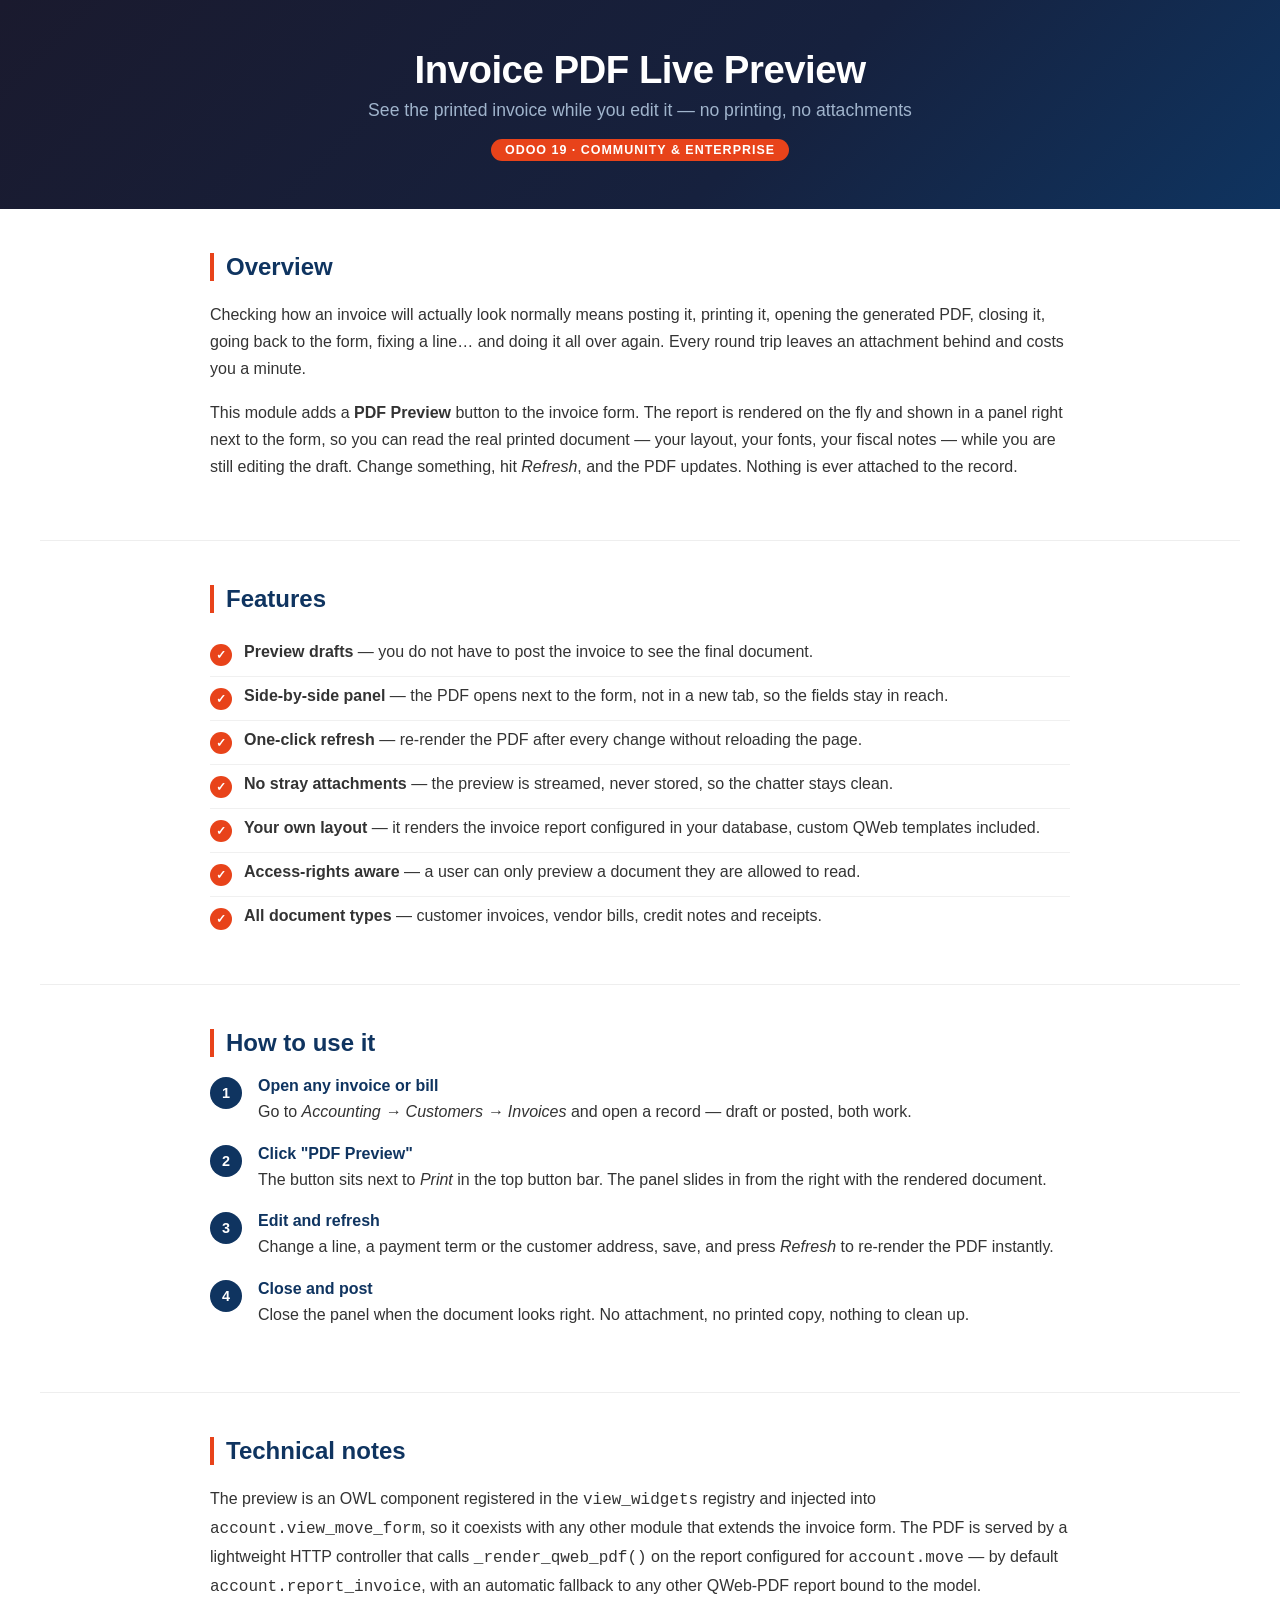
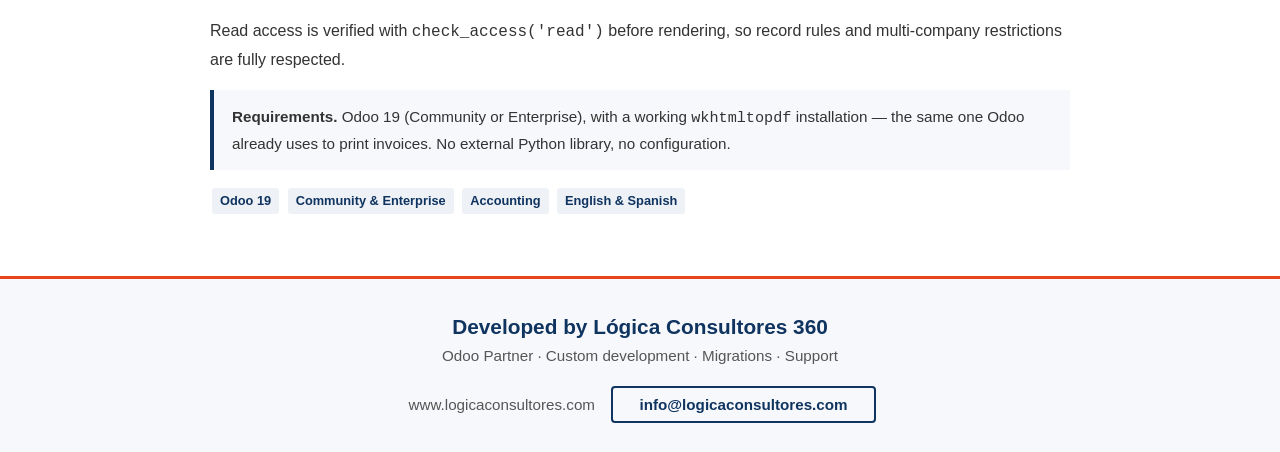
<file: account_invoice_preview/static/description/index.html>
<!DOCTYPE html>
<html lang="en">
<head>
    <meta charset="UTF-8"/>
<style>
        body { font-family: 'Helvetica Neue', Arial, sans-serif; color: #333; margin: 0; padding: 0; }

        /* ── Header ── */
        .lc-header {
            background: linear-gradient(135deg, #1a1a2e 0%, #16213e 60%, #0f3460 100%);
            padding: 48px 40px;
            text-align: center;
        }
        .lc-header h1 {
            color: #ffffff;
            font-size: 2.4rem;
            font-weight: 700;
            margin: 0 0 8px;
            letter-spacing: -0.5px;
        }
        .lc-header p {
            color: #a0b4cc;
            font-size: 1.1rem;
            margin: 0;
        }
        .lc-badge {
            display: inline-block;
            margin-top: 18px;
            background: #e8431a;
            color: #fff;
            font-size: 0.78rem;
            font-weight: 600;
            letter-spacing: 1px;
            text-transform: uppercase;
            padding: 4px 14px;
            border-radius: 20px;
        }

        /* ── Sections ── */
        .lc-section { padding: 44px 40px; max-width: 860px; margin: 0 auto; }
        .lc-section h2 {
            font-size: 1.5rem;
            font-weight: 700;
            color: #0f3460;
            border-left: 4px solid #e8431a;
            padding-left: 12px;
            margin: 0 0 20px;
        }
        .lc-section p { line-height: 1.7; font-size: 1rem; margin: 0 0 16px; }

        /* ── Feature list ── */
        .lc-features { list-style: none; padding: 0; margin: 0; }
        .lc-features li {
            display: flex;
            align-items: flex-start;
            gap: 12px;
            padding: 10px 0;
            font-size: 1rem;
            border-bottom: 1px solid #f0f0f0;
        }
        .lc-features li:last-child { border-bottom: none; }
        .lc-check {
            flex-shrink: 0;
            width: 22px;
            height: 22px;
            background: #e8431a;
            border-radius: 50%;
            display: flex;
            align-items: center;
            justify-content: center;
            margin-top: 1px;
        }
        .lc-check::after {
            content: '✓';
            color: white;
            font-size: 12px;
            font-weight: 700;
        }

        /* ── Steps ── */
        .lc-steps { counter-reset: step; padding: 0; list-style: none; margin: 0; }
        .lc-steps li {
            counter-increment: step;
            display: flex;
            gap: 16px;
            margin-bottom: 20px;
            align-items: flex-start;
        }
        .lc-steps li::before {
            content: counter(step);
            flex-shrink: 0;
            width: 32px;
            height: 32px;
            background: #0f3460;
            color: white;
            border-radius: 50%;
            display: flex;
            align-items: center;
            justify-content: center;
            font-weight: 700;
            font-size: 0.9rem;
        }
        .lc-steps li p { margin: 4px 0 0; font-size: 1rem; line-height: 1.6; }
        .lc-steps li strong { display: block; font-size: 1rem; color: #0f3460; }

        /* ── Divider ── */
        .lc-divider { border: none; border-top: 1px solid #eee; margin: 0 40px; }

        /* ── Footer / CTA ── */
        .lc-footer {
            background: #f7f8fb;
            border-top: 3px solid #e8431a;
            padding: 36px 40px;
            text-align: center;
        }
        .lc-footer h3 { font-size: 1.3rem; color: #0f3460; margin: 0 0 8px; }
        .lc-footer p { color: #555; font-size: 0.95rem; margin: 0 0 18px; }
        .lc-footer a.lc-btn {
            display: inline-block;
            background: #e8431a;
            color: #fff;
            text-decoration: none;
            font-weight: 600;
            padding: 10px 28px;
            border-radius: 4px;
            font-size: 0.95rem;
            margin: 4px;
        }
        .lc-footer a.lc-btn-outline {
            display: inline-block;
            border: 2px solid #0f3460;
            color: #0f3460;
            text-decoration: none;
            font-weight: 600;
            padding: 8px 26px;
            border-radius: 4px;
            font-size: 0.95rem;
            margin: 4px;
        }
    </style>
    <style>
        .lc-table { width: 100%; border-collapse: collapse; font-size: .95rem; }
        .lc-table th { background: #0f3460; color: #fff; text-align: left; padding: 10px 14px; font-weight: 600; }
        .lc-table td { border-bottom: 1px solid #eee; padding: 10px 14px; }
        .lc-table tr:last-child td { border-bottom: none; }
        .lc-note { background: #f7f8fb; border-left: 4px solid #0f3460; padding: 14px 18px; font-size: .95rem; line-height: 1.65; }
        .lc-tag { display:inline-block; background:#eef1f5; color:#0f3460; border-radius:3px; padding:2px 8px; font-size:.8rem; font-weight:600; margin:2px; }
    </style>
</head>
<body>

<!-- ── HEADER ── -->
<div class="lc-header">
    <h1>Invoice PDF Live Preview</h1>
    <p>See the printed invoice while you edit it &mdash; no printing, no attachments</p>
    <span class="lc-badge">Odoo 19 &middot; Community &amp; Enterprise</span>
</div>

<!-- ── SCREENSHOT ── -->

<!-- ── OVERVIEW ── -->
<div class="lc-section">
    <h2>Overview</h2>
    <p>
        Checking how an invoice will actually look normally means posting it, printing it,
        opening the generated PDF, closing it, going back to the form, fixing a line&hellip;
        and doing it all over again. Every round trip leaves an attachment behind and costs
        you a minute.
    </p>
    <p>
        This module adds a <strong>PDF Preview</strong> button to the invoice form. The report
        is rendered on the fly and shown in a panel right next to the form, so you can read the
        real printed document &mdash; your layout, your fonts, your fiscal notes &mdash; while
        you are still editing the draft. Change something, hit <em>Refresh</em>, and the PDF
        updates. Nothing is ever attached to the record.
    </p>
</div>

<hr class="lc-divider"/>

<!-- ── FEATURES ── -->
<div class="lc-section">
    <h2>Features</h2>
    <ul class="lc-features">
        <li>
            <span class="lc-check"></span>
            <span><strong>Preview drafts</strong> &mdash; you do not have to post the invoice to see the final document.</span>
        </li>
        <li>
            <span class="lc-check"></span>
            <span><strong>Side-by-side panel</strong> &mdash; the PDF opens next to the form, not in a new tab, so the fields stay in reach.</span>
        </li>
        <li>
            <span class="lc-check"></span>
            <span><strong>One-click refresh</strong> &mdash; re-render the PDF after every change without reloading the page.</span>
        </li>
        <li>
            <span class="lc-check"></span>
            <span><strong>No stray attachments</strong> &mdash; the preview is streamed, never stored, so the chatter stays clean.</span>
        </li>
        <li>
            <span class="lc-check"></span>
            <span><strong>Your own layout</strong> &mdash; it renders the invoice report configured in your database, custom QWeb templates included.</span>
        </li>
        <li>
            <span class="lc-check"></span>
            <span><strong>Access-rights aware</strong> &mdash; a user can only preview a document they are allowed to read.</span>
        </li>
        <li>
            <span class="lc-check"></span>
            <span><strong>All document types</strong> &mdash; customer invoices, vendor bills, credit notes and receipts.</span>
        </li>
    </ul>
</div>

<hr class="lc-divider"/>

<!-- ── HOW IT WORKS ── -->
<div class="lc-section">
    <h2>How to use it</h2>
    <ol class="lc-steps">
        <li>
            <div>
                <strong>Open any invoice or bill</strong>
                <p>Go to <em>Accounting &rarr; Customers &rarr; Invoices</em> and open a record &mdash; draft or posted, both work.</p>
            </div>
        </li>
        <li>
            <div>
                <strong>Click "PDF Preview"</strong>
                <p>The button sits next to <em>Print</em> in the top button bar. The panel slides in from the right with the rendered document.</p>
            </div>
        </li>
        <li>
            <div>
                <strong>Edit and refresh</strong>
                <p>Change a line, a payment term or the customer address, save, and press <em>Refresh</em> to re-render the PDF instantly.</p>
            </div>
        </li>
        <li>
            <div>
                <strong>Close and post</strong>
                <p>Close the panel when the document looks right. No attachment, no printed copy, nothing to clean up.</p>
            </div>
        </li>
    </ol>
</div>

<hr class="lc-divider"/>

<!-- ── TECHNICAL ── -->
<div class="lc-section">
    <h2>Technical notes</h2>
    <p>
        The preview is an OWL component registered in the <code>view_widgets</code> registry and
        injected into <code>account.view_move_form</code>, so it coexists with any other module
        that extends the invoice form. The PDF is served by a lightweight HTTP controller that
        calls <code>_render_qweb_pdf()</code> on the report configured for
        <code>account.move</code> &mdash; by default <code>account.report_invoice</code>, with an
        automatic fallback to any other QWeb-PDF report bound to the model.
    </p>
    <p>
        Read access is verified with <code>check_access('read')</code> before rendering, so record
        rules and multi-company restrictions are fully respected.
    </p>
    <div class="lc-note">
        <strong>Requirements.</strong> Odoo 19 (Community or Enterprise), with a working
        <code>wkhtmltopdf</code> installation &mdash; the same one Odoo already uses to print
        invoices. No external Python library, no configuration.
    </div>
    <p style="margin-top:16px;">
        <span class="lc-tag">Odoo 19</span>
        <span class="lc-tag">Community &amp; Enterprise</span>
        <span class="lc-tag">Accounting</span>
        <span class="lc-tag">English &amp; Spanish</span>
    </p>
</div>

<!-- ── FOOTER / CTA ── -->
<div class="lc-footer">
    <h3>Developed by L&oacute;gica Consultores 360</h3>
    <p>Odoo Partner &middot; Custom development &middot; Migrations &middot; Support</p>
    <span style="color: #555; font-size: 0.95rem; display: inline-block; margin: 4px 8px;">www.logicaconsultores.com</span>
    <a class="lc-btn-outline" href="mailto:info@logicaconsultores.com">info@logicaconsultores.com</a>
</div>

</body>
</html>
</file>
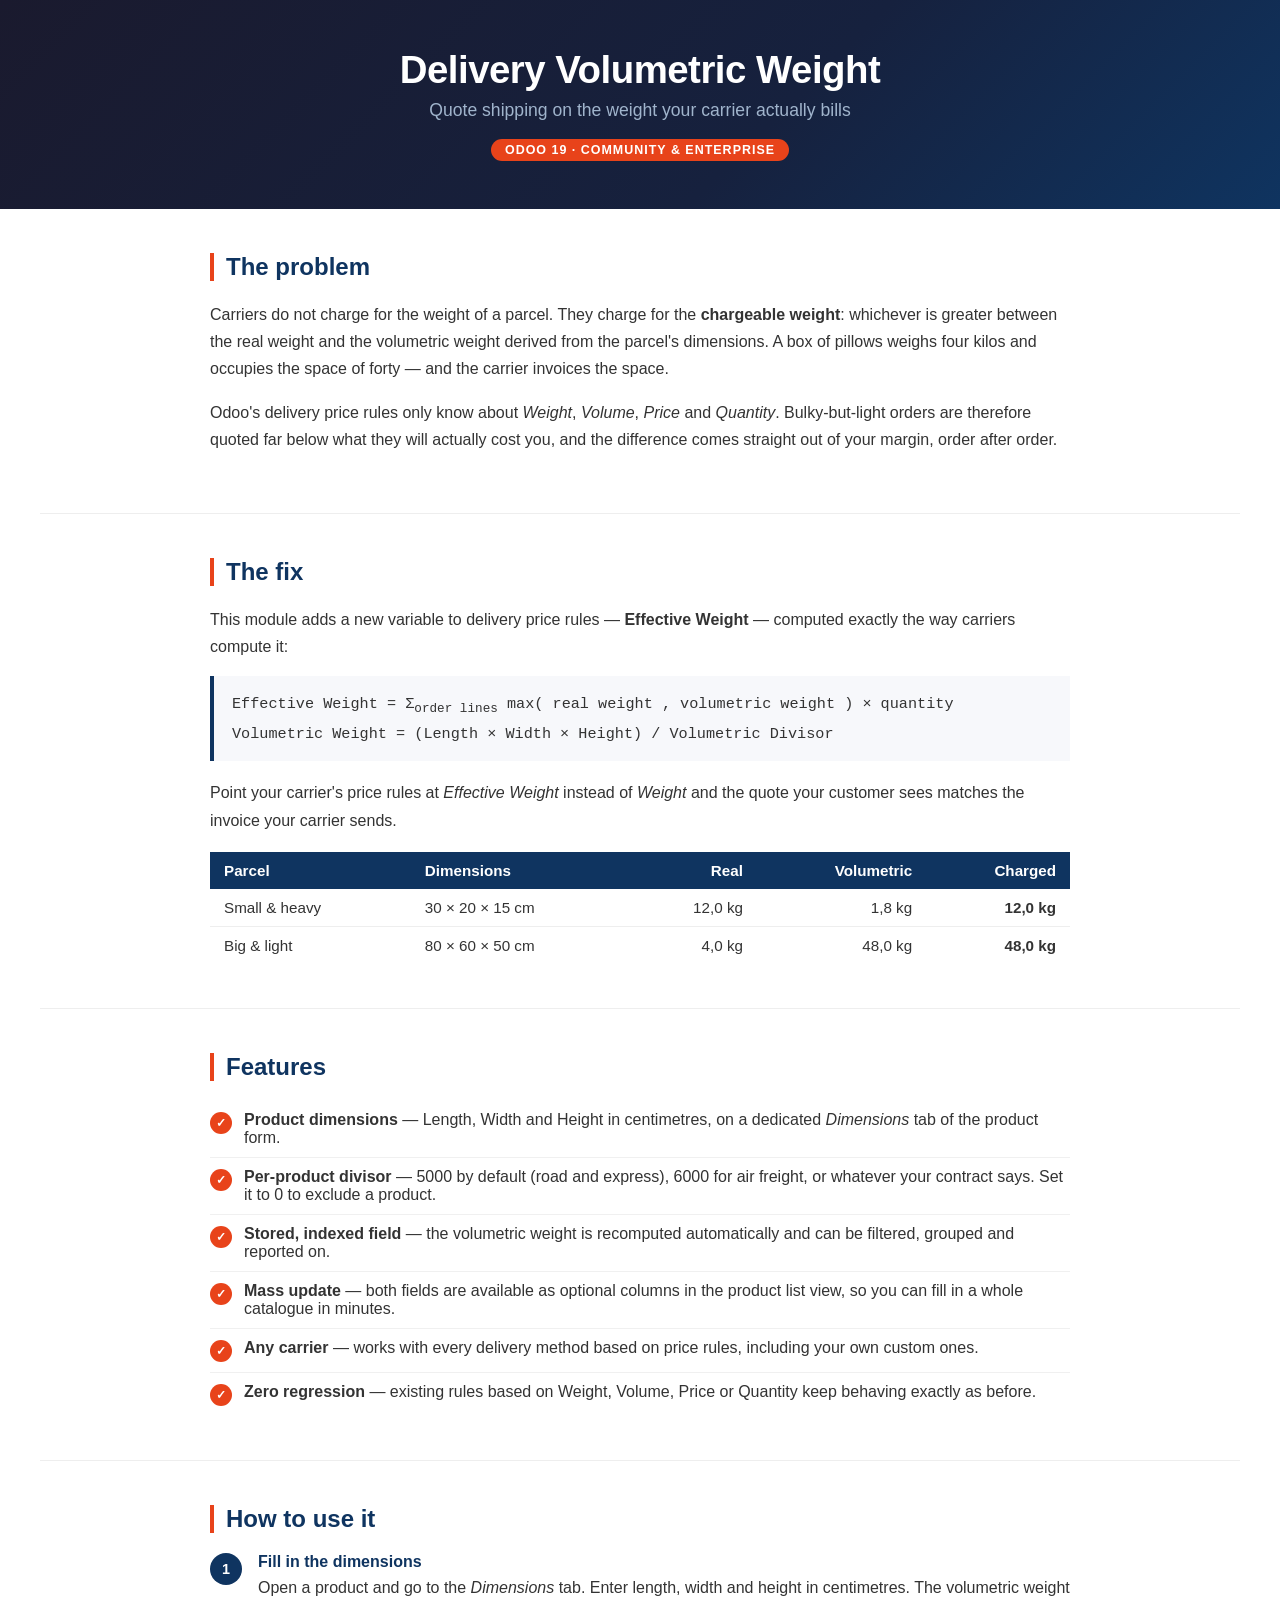
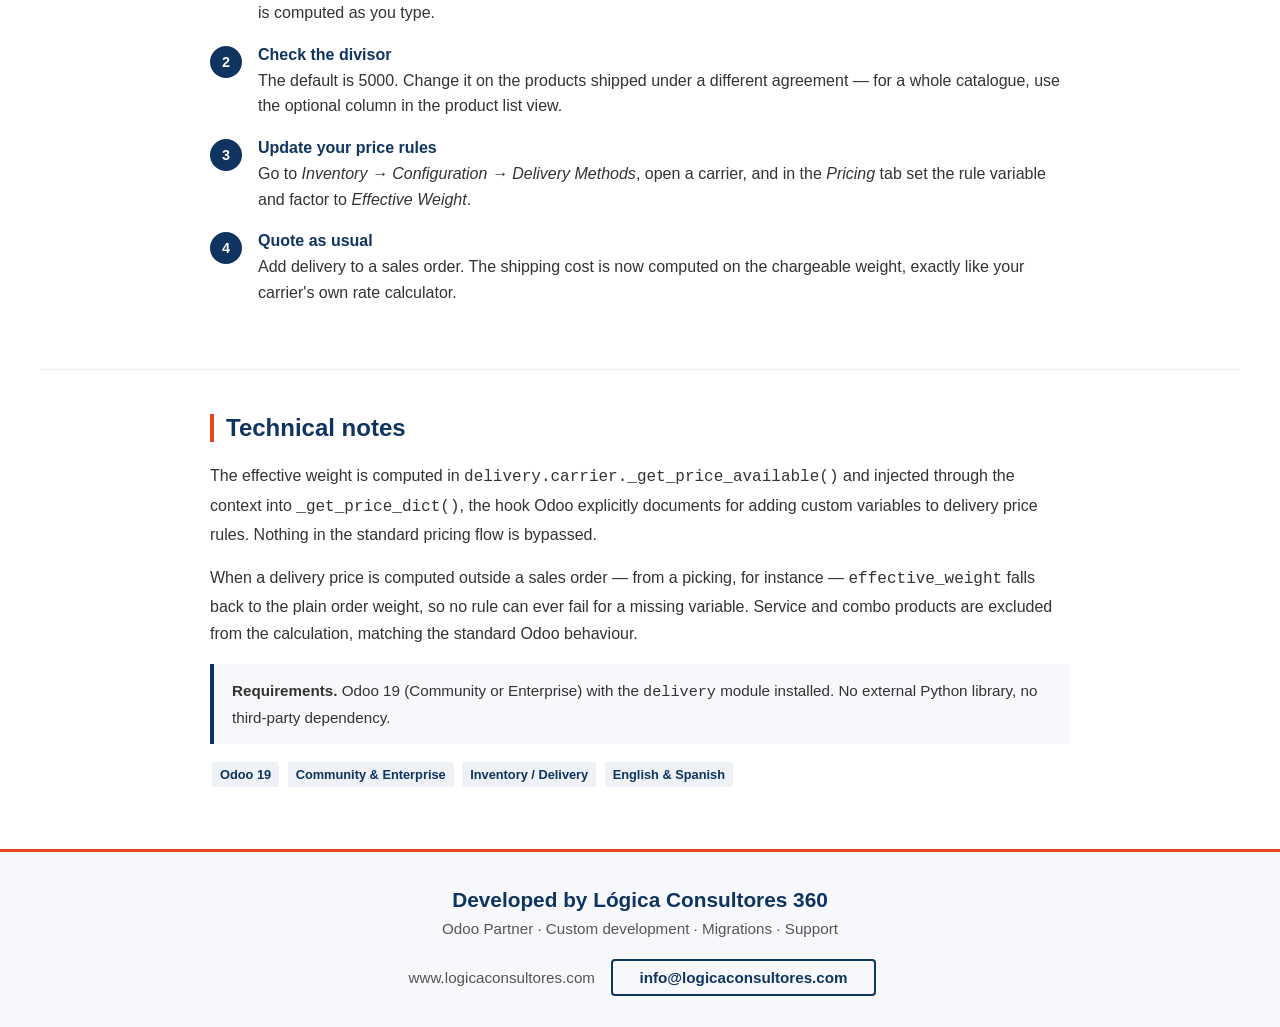
<file: delivery_volumetric_weight/static/description/index.html>
<!DOCTYPE html>
<html lang="en">
<head>
    <meta charset="UTF-8"/>
<style>
        body { font-family: 'Helvetica Neue', Arial, sans-serif; color: #333; margin: 0; padding: 0; }

        /* ── Header ── */
        .lc-header {
            background: linear-gradient(135deg, #1a1a2e 0%, #16213e 60%, #0f3460 100%);
            padding: 48px 40px;
            text-align: center;
        }
        .lc-header h1 {
            color: #ffffff;
            font-size: 2.4rem;
            font-weight: 700;
            margin: 0 0 8px;
            letter-spacing: -0.5px;
        }
        .lc-header p {
            color: #a0b4cc;
            font-size: 1.1rem;
            margin: 0;
        }
        .lc-badge {
            display: inline-block;
            margin-top: 18px;
            background: #e8431a;
            color: #fff;
            font-size: 0.78rem;
            font-weight: 600;
            letter-spacing: 1px;
            text-transform: uppercase;
            padding: 4px 14px;
            border-radius: 20px;
        }

        /* ── Sections ── */
        .lc-section { padding: 44px 40px; max-width: 860px; margin: 0 auto; }
        .lc-section h2 {
            font-size: 1.5rem;
            font-weight: 700;
            color: #0f3460;
            border-left: 4px solid #e8431a;
            padding-left: 12px;
            margin: 0 0 20px;
        }
        .lc-section p { line-height: 1.7; font-size: 1rem; margin: 0 0 16px; }

        /* ── Feature list ── */
        .lc-features { list-style: none; padding: 0; margin: 0; }
        .lc-features li {
            display: flex;
            align-items: flex-start;
            gap: 12px;
            padding: 10px 0;
            font-size: 1rem;
            border-bottom: 1px solid #f0f0f0;
        }
        .lc-features li:last-child { border-bottom: none; }
        .lc-check {
            flex-shrink: 0;
            width: 22px;
            height: 22px;
            background: #e8431a;
            border-radius: 50%;
            display: flex;
            align-items: center;
            justify-content: center;
            margin-top: 1px;
        }
        .lc-check::after {
            content: '✓';
            color: white;
            font-size: 12px;
            font-weight: 700;
        }

        /* ── Steps ── */
        .lc-steps { counter-reset: step; padding: 0; list-style: none; margin: 0; }
        .lc-steps li {
            counter-increment: step;
            display: flex;
            gap: 16px;
            margin-bottom: 20px;
            align-items: flex-start;
        }
        .lc-steps li::before {
            content: counter(step);
            flex-shrink: 0;
            width: 32px;
            height: 32px;
            background: #0f3460;
            color: white;
            border-radius: 50%;
            display: flex;
            align-items: center;
            justify-content: center;
            font-weight: 700;
            font-size: 0.9rem;
        }
        .lc-steps li p { margin: 4px 0 0; font-size: 1rem; line-height: 1.6; }
        .lc-steps li strong { display: block; font-size: 1rem; color: #0f3460; }

        /* ── Divider ── */
        .lc-divider { border: none; border-top: 1px solid #eee; margin: 0 40px; }

        /* ── Footer / CTA ── */
        .lc-footer {
            background: #f7f8fb;
            border-top: 3px solid #e8431a;
            padding: 36px 40px;
            text-align: center;
        }
        .lc-footer h3 { font-size: 1.3rem; color: #0f3460; margin: 0 0 8px; }
        .lc-footer p { color: #555; font-size: 0.95rem; margin: 0 0 18px; }
        .lc-footer a.lc-btn {
            display: inline-block;
            background: #e8431a;
            color: #fff;
            text-decoration: none;
            font-weight: 600;
            padding: 10px 28px;
            border-radius: 4px;
            font-size: 0.95rem;
            margin: 4px;
        }
        .lc-footer a.lc-btn-outline {
            display: inline-block;
            border: 2px solid #0f3460;
            color: #0f3460;
            text-decoration: none;
            font-weight: 600;
            padding: 8px 26px;
            border-radius: 4px;
            font-size: 0.95rem;
            margin: 4px;
        }
    </style>
    <style>
        .lc-table { width: 100%; border-collapse: collapse; font-size: .95rem; }
        .lc-table th { background: #0f3460; color: #fff; text-align: left; padding: 10px 14px; font-weight: 600; }
        .lc-table td { border-bottom: 1px solid #eee; padding: 10px 14px; }
        .lc-table tr:last-child td { border-bottom: none; }
        .lc-table td.num { text-align: right; font-variant-numeric: tabular-nums; }
        .lc-note { background: #f7f8fb; border-left: 4px solid #0f3460; padding: 14px 18px; font-size: .95rem; line-height: 1.65; }
        .lc-tag { display:inline-block; background:#eef1f5; color:#0f3460; border-radius:3px; padding:2px 8px; font-size:.8rem; font-weight:600; margin:2px; }
    </style>
</head>
<body>

<!-- ── HEADER ── -->
<div class="lc-header">
    <h1>Delivery Volumetric Weight</h1>
    <p>Quote shipping on the weight your carrier actually bills</p>
    <span class="lc-badge">Odoo 19 &middot; Community &amp; Enterprise</span>
</div>


<div class="lc-section">
    <h2>The problem</h2>
    <p>
        Carriers do not charge for the weight of a parcel. They charge for the
        <strong>chargeable weight</strong>: whichever is greater between the real weight and
        the volumetric weight derived from the parcel's dimensions. A box of pillows weighs
        four kilos and occupies the space of forty &mdash; and the carrier invoices the space.
    </p>
    <p>
        Odoo's delivery price rules only know about <em>Weight</em>, <em>Volume</em>,
        <em>Price</em> and <em>Quantity</em>. Bulky-but-light orders are therefore quoted far
        below what they will actually cost you, and the difference comes straight out of your
        margin, order after order.
    </p>
</div>

<hr class="lc-divider"/>

<div class="lc-section">
    <h2>The fix</h2>
    <p>
        This module adds a new variable to delivery price rules &mdash; <strong>Effective
        Weight</strong> &mdash; computed exactly the way carriers compute it:
    </p>
    <div class="lc-note">
        <code>Effective Weight = &Sigma;<sub>order lines</sub> max( real weight , volumetric weight ) &times; quantity</code><br/>
        <code>Volumetric Weight = (Length &times; Width &times; Height) / Volumetric Divisor</code>
    </div>
    <p style="margin-top:18px;">
        Point your carrier's price rules at <em>Effective Weight</em> instead of <em>Weight</em>
        and the quote your customer sees matches the invoice your carrier sends.
    </p>

    <table class="lc-table" style="margin-top:18px;">
        <tr>
            <th>Parcel</th><th>Dimensions</th><th style="text-align:right">Real</th>
            <th style="text-align:right">Volumetric</th><th style="text-align:right">Charged</th>
        </tr>
        <tr>
            <td>Small &amp; heavy</td><td>30 &times; 20 &times; 15 cm</td>
            <td class="num">12,0 kg</td><td class="num">1,8 kg</td><td class="num"><strong>12,0 kg</strong></td>
        </tr>
        <tr>
            <td>Big &amp; light</td><td>80 &times; 60 &times; 50 cm</td>
            <td class="num">4,0 kg</td><td class="num">48,0 kg</td><td class="num"><strong>48,0 kg</strong></td>
        </tr>
    </table>
</div>

<hr class="lc-divider"/>

<div class="lc-section">
    <h2>Features</h2>
    <ul class="lc-features">
        <li>
            <span class="lc-check"></span>
            <span><strong>Product dimensions</strong> &mdash; Length, Width and Height in centimetres, on a dedicated <em>Dimensions</em> tab of the product form.</span>
        </li>
        <li>
            <span class="lc-check"></span>
            <span><strong>Per-product divisor</strong> &mdash; 5000 by default (road and express), 6000 for air freight, or whatever your contract says. Set it to 0 to exclude a product.</span>
        </li>
        <li>
            <span class="lc-check"></span>
            <span><strong>Stored, indexed field</strong> &mdash; the volumetric weight is recomputed automatically and can be filtered, grouped and reported on.</span>
        </li>
        <li>
            <span class="lc-check"></span>
            <span><strong>Mass update</strong> &mdash; both fields are available as optional columns in the product list view, so you can fill in a whole catalogue in minutes.</span>
        </li>
        <li>
            <span class="lc-check"></span>
            <span><strong>Any carrier</strong> &mdash; works with every delivery method based on price rules, including your own custom ones.</span>
        </li>
        <li>
            <span class="lc-check"></span>
            <span><strong>Zero regression</strong> &mdash; existing rules based on Weight, Volume, Price or Quantity keep behaving exactly as before.</span>
        </li>
    </ul>
</div>

<hr class="lc-divider"/>

<div class="lc-section">
    <h2>How to use it</h2>
    <ol class="lc-steps">
        <li>
            <div>
                <strong>Fill in the dimensions</strong>
                <p>Open a product and go to the <em>Dimensions</em> tab. Enter length, width and height in centimetres. The volumetric weight is computed as you type.</p>
            </div>
        </li>
        <li>
            <div>
                <strong>Check the divisor</strong>
                <p>The default is 5000. Change it on the products shipped under a different agreement &mdash; for a whole catalogue, use the optional column in the product list view.</p>
            </div>
        </li>
        <li>
            <div>
                <strong>Update your price rules</strong>
                <p>Go to <em>Inventory &rarr; Configuration &rarr; Delivery Methods</em>, open a carrier, and in the <em>Pricing</em> tab set the rule variable and factor to <em>Effective Weight</em>.</p>
            </div>
        </li>
        <li>
            <div>
                <strong>Quote as usual</strong>
                <p>Add delivery to a sales order. The shipping cost is now computed on the chargeable weight, exactly like your carrier's own rate calculator.</p>
            </div>
        </li>
    </ol>
</div>

<hr class="lc-divider"/>

<div class="lc-section">
    <h2>Technical notes</h2>
    <p>
        The effective weight is computed in <code>delivery.carrier._get_price_available()</code>
        and injected through the context into <code>_get_price_dict()</code>, the hook Odoo
        explicitly documents for adding custom variables to delivery price rules. Nothing in the
        standard pricing flow is bypassed.
    </p>
    <p>
        When a delivery price is computed outside a sales order &mdash; from a picking, for
        instance &mdash; <code>effective_weight</code> falls back to the plain order weight, so
        no rule can ever fail for a missing variable. Service and combo products are excluded
        from the calculation, matching the standard Odoo behaviour.
    </p>
    <div class="lc-note">
        <strong>Requirements.</strong> Odoo 19 (Community or Enterprise) with the
        <code>delivery</code> module installed. No external Python library, no third-party
        dependency.
    </div>
    <p style="margin-top:16px;">
        <span class="lc-tag">Odoo 19</span>
        <span class="lc-tag">Community &amp; Enterprise</span>
        <span class="lc-tag">Inventory / Delivery</span>
        <span class="lc-tag">English &amp; Spanish</span>
    </p>
</div>

<!-- ── FOOTER / CTA ── -->
<div class="lc-footer">
    <h3>Developed by L&oacute;gica Consultores 360</h3>
    <p>Odoo Partner &middot; Custom development &middot; Migrations &middot; Support</p>
    <span style="color: #555; font-size: 0.95rem; display: inline-block; margin: 4px 8px;">www.logicaconsultores.com</span>
    <a class="lc-btn-outline" href="mailto:info@logicaconsultores.com">info@logicaconsultores.com</a>
</div>

</body>
</html>
</file>
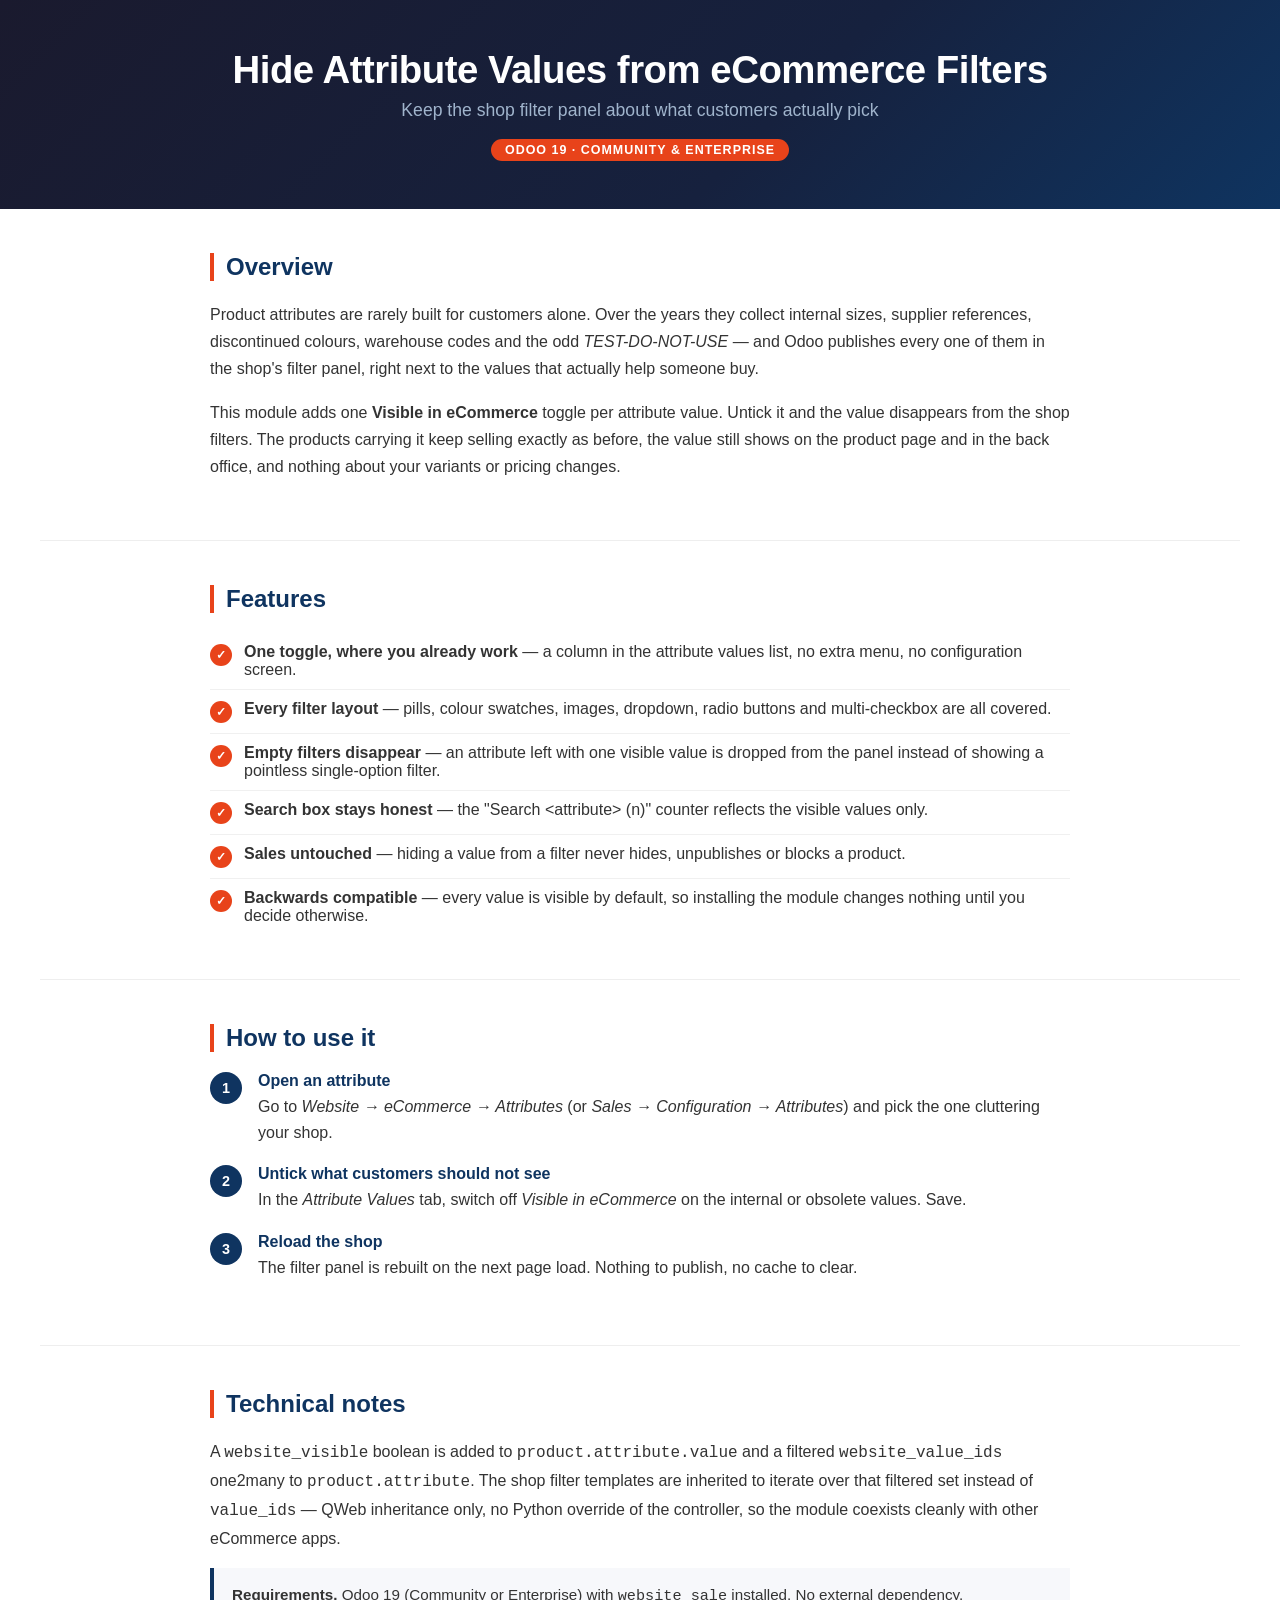
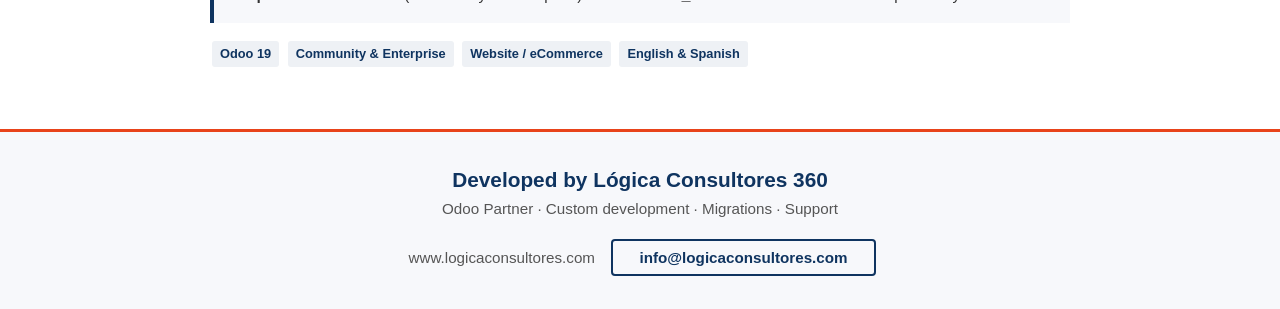
<file: website_sale_attribute_filter_visibility/static/description/index.html>
<!DOCTYPE html>
<html lang="en">
<head>
    <meta charset="UTF-8"/>
<style>
        body { font-family: 'Helvetica Neue', Arial, sans-serif; color: #333; margin: 0; padding: 0; }

        /* ── Header ── */
        .lc-header {
            background: linear-gradient(135deg, #1a1a2e 0%, #16213e 60%, #0f3460 100%);
            padding: 48px 40px;
            text-align: center;
        }
        .lc-header h1 {
            color: #ffffff;
            font-size: 2.4rem;
            font-weight: 700;
            margin: 0 0 8px;
            letter-spacing: -0.5px;
        }
        .lc-header p {
            color: #a0b4cc;
            font-size: 1.1rem;
            margin: 0;
        }
        .lc-badge {
            display: inline-block;
            margin-top: 18px;
            background: #e8431a;
            color: #fff;
            font-size: 0.78rem;
            font-weight: 600;
            letter-spacing: 1px;
            text-transform: uppercase;
            padding: 4px 14px;
            border-radius: 20px;
        }

        /* ── Sections ── */
        .lc-section { padding: 44px 40px; max-width: 860px; margin: 0 auto; }
        .lc-section h2 {
            font-size: 1.5rem;
            font-weight: 700;
            color: #0f3460;
            border-left: 4px solid #e8431a;
            padding-left: 12px;
            margin: 0 0 20px;
        }
        .lc-section p { line-height: 1.7; font-size: 1rem; margin: 0 0 16px; }

        /* ── Feature list ── */
        .lc-features { list-style: none; padding: 0; margin: 0; }
        .lc-features li {
            display: flex;
            align-items: flex-start;
            gap: 12px;
            padding: 10px 0;
            font-size: 1rem;
            border-bottom: 1px solid #f0f0f0;
        }
        .lc-features li:last-child { border-bottom: none; }
        .lc-check {
            flex-shrink: 0;
            width: 22px;
            height: 22px;
            background: #e8431a;
            border-radius: 50%;
            display: flex;
            align-items: center;
            justify-content: center;
            margin-top: 1px;
        }
        .lc-check::after {
            content: '✓';
            color: white;
            font-size: 12px;
            font-weight: 700;
        }

        /* ── Steps ── */
        .lc-steps { counter-reset: step; padding: 0; list-style: none; margin: 0; }
        .lc-steps li {
            counter-increment: step;
            display: flex;
            gap: 16px;
            margin-bottom: 20px;
            align-items: flex-start;
        }
        .lc-steps li::before {
            content: counter(step);
            flex-shrink: 0;
            width: 32px;
            height: 32px;
            background: #0f3460;
            color: white;
            border-radius: 50%;
            display: flex;
            align-items: center;
            justify-content: center;
            font-weight: 700;
            font-size: 0.9rem;
        }
        .lc-steps li p { margin: 4px 0 0; font-size: 1rem; line-height: 1.6; }
        .lc-steps li strong { display: block; font-size: 1rem; color: #0f3460; }

        /* ── Divider ── */
        .lc-divider { border: none; border-top: 1px solid #eee; margin: 0 40px; }

        /* ── Footer / CTA ── */
        .lc-footer {
            background: #f7f8fb;
            border-top: 3px solid #e8431a;
            padding: 36px 40px;
            text-align: center;
        }
        .lc-footer h3 { font-size: 1.3rem; color: #0f3460; margin: 0 0 8px; }
        .lc-footer p { color: #555; font-size: 0.95rem; margin: 0 0 18px; }
        .lc-footer a.lc-btn {
            display: inline-block;
            background: #e8431a;
            color: #fff;
            text-decoration: none;
            font-weight: 600;
            padding: 10px 28px;
            border-radius: 4px;
            font-size: 0.95rem;
            margin: 4px;
        }
        .lc-footer a.lc-btn-outline {
            display: inline-block;
            border: 2px solid #0f3460;
            color: #0f3460;
            text-decoration: none;
            font-weight: 600;
            padding: 8px 26px;
            border-radius: 4px;
            font-size: 0.95rem;
            margin: 4px;
        }
    </style>
    <style>
        .lc-note { background: #f7f8fb; border-left: 4px solid #0f3460; padding: 14px 18px; font-size: .95rem; line-height: 1.65; }
        .lc-tag { display:inline-block; background:#eef1f5; color:#0f3460; border-radius:3px; padding:2px 8px; font-size:.8rem; font-weight:600; margin:2px; }
    </style>
</head>
<body>

<!-- ── HEADER ── -->
<div class="lc-header">
    <h1>Hide Attribute Values from eCommerce Filters</h1>
    <p>Keep the shop filter panel about what customers actually pick</p>
    <span class="lc-badge">Odoo 19 &middot; Community &amp; Enterprise</span>
</div>


<div class="lc-section">
    <h2>Overview</h2>
    <p>
        Product attributes are rarely built for customers alone. Over the years they collect
        internal sizes, supplier references, discontinued colours, warehouse codes and the odd
        <em>TEST-DO-NOT-USE</em> &mdash; and Odoo publishes every one of them in the shop's
        filter panel, right next to the values that actually help someone buy.
    </p>
    <p>
        This module adds one <strong>Visible in eCommerce</strong> toggle per attribute value.
        Untick it and the value disappears from the shop filters. The products carrying it keep
        selling exactly as before, the value still shows on the product page and in the back
        office, and nothing about your variants or pricing changes.
    </p>
</div>

<hr class="lc-divider"/>

<div class="lc-section">
    <h2>Features</h2>
    <ul class="lc-features">
        <li>
            <span class="lc-check"></span>
            <span><strong>One toggle, where you already work</strong> &mdash; a column in the attribute values list, no extra menu, no configuration screen.</span>
        </li>
        <li>
            <span class="lc-check"></span>
            <span><strong>Every filter layout</strong> &mdash; pills, colour swatches, images, dropdown, radio buttons and multi-checkbox are all covered.</span>
        </li>
        <li>
            <span class="lc-check"></span>
            <span><strong>Empty filters disappear</strong> &mdash; an attribute left with one visible value is dropped from the panel instead of showing a pointless single-option filter.</span>
        </li>
        <li>
            <span class="lc-check"></span>
            <span><strong>Search box stays honest</strong> &mdash; the "Search &lt;attribute&gt; (n)" counter reflects the visible values only.</span>
        </li>
        <li>
            <span class="lc-check"></span>
            <span><strong>Sales untouched</strong> &mdash; hiding a value from a filter never hides, unpublishes or blocks a product.</span>
        </li>
        <li>
            <span class="lc-check"></span>
            <span><strong>Backwards compatible</strong> &mdash; every value is visible by default, so installing the module changes nothing until you decide otherwise.</span>
        </li>
    </ul>
</div>

<hr class="lc-divider"/>

<div class="lc-section">
    <h2>How to use it</h2>
    <ol class="lc-steps">
        <li>
            <div>
                <strong>Open an attribute</strong>
                <p>Go to <em>Website &rarr; eCommerce &rarr; Attributes</em> (or <em>Sales &rarr; Configuration &rarr; Attributes</em>) and pick the one cluttering your shop.</p>
            </div>
        </li>
        <li>
            <div>
                <strong>Untick what customers should not see</strong>
                <p>In the <em>Attribute Values</em> tab, switch off <em>Visible in eCommerce</em> on the internal or obsolete values. Save.</p>
            </div>
        </li>
        <li>
            <div>
                <strong>Reload the shop</strong>
                <p>The filter panel is rebuilt on the next page load. Nothing to publish, no cache to clear.</p>
            </div>
        </li>
    </ol>
</div>

<hr class="lc-divider"/>

<div class="lc-section">
    <h2>Technical notes</h2>
    <p>
        A <code>website_visible</code> boolean is added to <code>product.attribute.value</code>
        and a filtered <code>website_value_ids</code> one2many to
        <code>product.attribute</code>. The shop filter templates are inherited to iterate over
        that filtered set instead of <code>value_ids</code> &mdash; QWeb inheritance only, no
        Python override of the controller, so the module coexists cleanly with other eCommerce
        apps.
    </p>
    <div class="lc-note">
        <strong>Requirements.</strong> Odoo 19 (Community or Enterprise) with
        <code>website_sale</code> installed. No external dependency.
    </div>
    <p style="margin-top:16px;">
        <span class="lc-tag">Odoo 19</span>
        <span class="lc-tag">Community &amp; Enterprise</span>
        <span class="lc-tag">Website / eCommerce</span>
        <span class="lc-tag">English &amp; Spanish</span>
    </p>
</div>

<!-- ── FOOTER / CTA ── -->
<div class="lc-footer">
    <h3>Developed by L&oacute;gica Consultores 360</h3>
    <p>Odoo Partner &middot; Custom development &middot; Migrations &middot; Support</p>
    <span style="color: #555; font-size: 0.95rem; display: inline-block; margin: 4px 8px;">www.logicaconsultores.com</span>
    <a class="lc-btn-outline" href="mailto:info@logicaconsultores.com">info@logicaconsultores.com</a>
</div>

</body>
</html>
</file>
